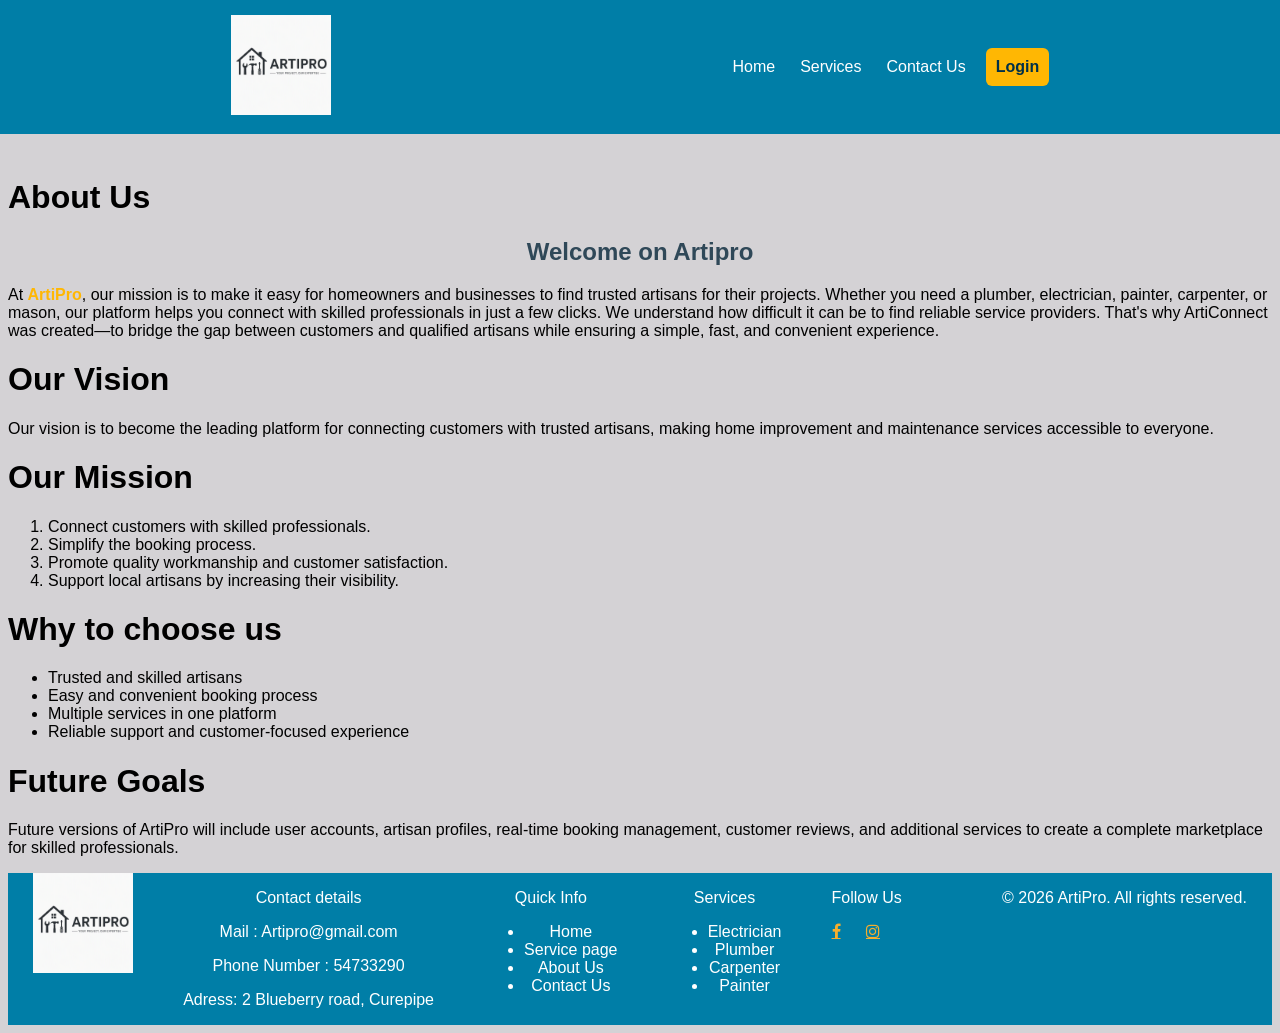
<file: Hackathon Project/about.html>
<!DOCTYPE html>
<html lang="en">
<head>
    <meta charset="UTF-8">
    <meta name="viewport" content="width=device-width, initial-scale=1.0">
    <title>About Us</title>
      <link rel="icon" href="./ArtiPro Icon.png" type="icon">
    <link rel="stylesheet" href="arti.css">
    <link rel="stylesheet" href="https://cdnjs.cloudflare.com/ajax/libs/font-awesome/4.7.0/css/font-awesome.min.css">
</head>
<body>
    <header>
    <div class="logo">
            <a href="arti.html"><img src="./ArtiPro Logo 2.png" width="100"></a>
        </div>
    <nav class="navbar">
        <ul>
            <li><a href="arti.html">Home</a></li>
            <li><a href="Services.html">Services</a></li>
            <li><a href="contact.html">Contact Us</a></li>
        </ul>
        <a href="login.html" class="btn">Login</a>
    </nav>
    </header>
    <main>
    <h1>About Us</h1>
    <h2>Welcome on Artipro</h2>
    <p>
        At <strong>ArtiPro</strong>, our mission is to make it easy for homeowners and businesses to find trusted artisans for their projects. Whether you need a plumber, electrician, painter, carpenter, or mason, our platform helps you connect with skilled professionals in just a few clicks.
    We understand how difficult it can be to find reliable service providers. That's why ArtiConnect was created—to bridge the gap between customers and qualified artisans while ensuring a simple, fast, and convenient experience.
    </p>
    <h1>Our Vision</h1>
    <p>
        Our vision is to become the leading platform for connecting customers with trusted artisans, making home improvement and maintenance services accessible to everyone.
    </p>
    <h1>Our Mission</h1>
    <ol>
        <li>Connect customers with skilled professionals.</li>
        <li>Simplify the booking process.</li>
        <li>Promote quality workmanship and customer satisfaction.</li>
        <li>Support local artisans by increasing their visibility.</li>
    </ol>
    <h1>Why to choose us</h1>
    <ul>
        <li>Trusted and skilled artisans</li>
        <li>Easy and convenient booking process</li>
        <li>Multiple services in one platform</li>
        <li>Reliable support and customer-focused experience</li>
    </ul>
    <h1>Future Goals</h1>
    <p>Future versions of ArtiPro will include user accounts, artisan profiles, real-time booking management, customer reviews, and additional services to create a complete marketplace for skilled professionals.</p>
    </main>
        <footer>
        <img src="./ArtiPro Logo 2.png" width="100">
        <div class="contact">
            <p>Contact details</p>
            <p>Mail : Artipro@gmail.com</p>
            <p>Phone Number : 54733290</p>
            <p>Adress: 2 Blueberry road, Curepipe</p> 
        </div>
        <div class="information">  
        <p>Quick Info</p>
            <ul>
                <li><a href="arti.html">Home</a></li>
                <li><a href="Services.html">Service page</a></li>
                <li><a href="about.html">About Us</a></li>
                <li><a href="contact.html">Contact Us</a></li>
            </ul>
        </div>    
        <div id="services">
            <p>Services</p>
            <ul>
                <li><a href="date.html">Electrician</a></li>
                <li><a href="date.html">Plumber</a></li>
                <li><a href="date.html">Carpenter</a></li>
                <li><a href="date.html">Painter</a></li>
            </ul>
        </div>
        <div id="social">
            <p>Follow Us</p>
            <a href="https://www.facebook.com/ArtisansLokal/" class="fa fa-facebook"></a>
            <a href="https://www.instagram.com/the_village_artisan/" class="fa fa-instagram"></a> 
        </div>
        
        <br><br>
        <p>&copy; 2026 ArtiPro. All rights reserved.</p>
    </footer>
</body>
</html>
</file>
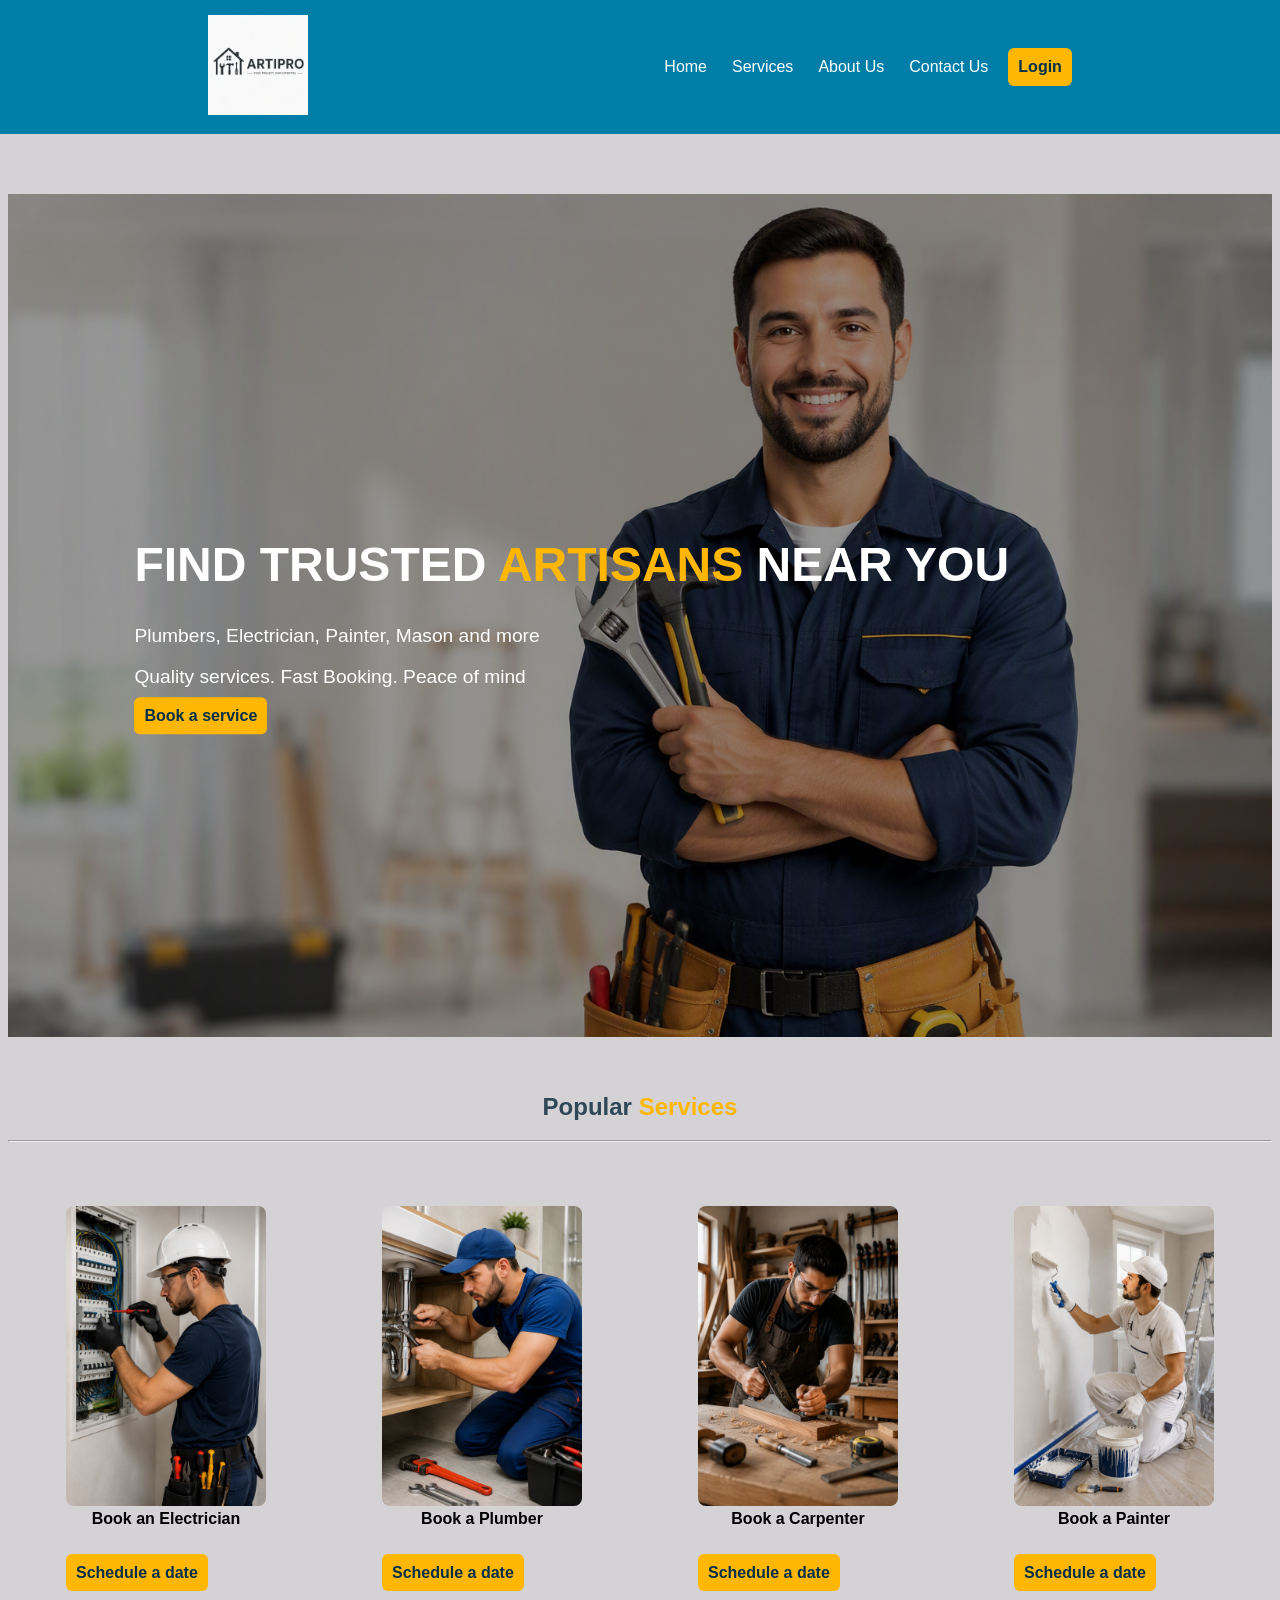
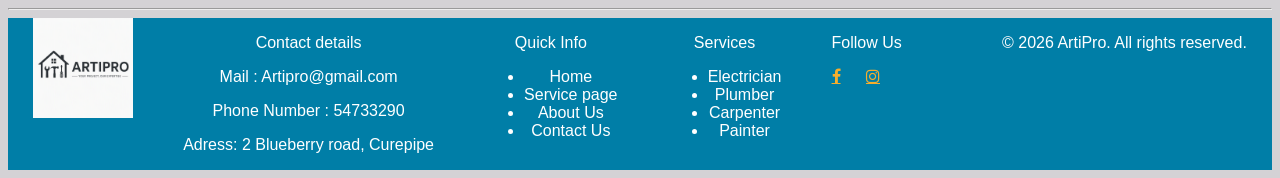
<file: Hackathon Project/arti.html>
<!DOCTYPE html>
<html lang="en">
<head>
    <meta charset="UTF-8">
    <meta name="viewport" content="width=device-width, initial-scale=1.0">
    <title>ArtiPro</title>
    <link rel="stylesheet" href="arti.css">
    <link rel="icon" href="./ArtiPro Icon.png" type="icon">
    <link rel="stylesheet" href="https://cdnjs.cloudflare.com/ajax/libs/font-awesome/4.7.0/css/font-awesome.min.css">
</head>
<body>
<header>
    <div class="logo">
        <img src="./ArtiPro Logo 2.png" width="100">
    </div>
    <nav class="navbar">
        <ul>
            <li><a href="arti.html">Home</a></li>
            <li><a href="Services.html">Services</a></li>
            <li><a href="about.html">About Us</a></li>
            <li><a href="contact.html">Contact Us</a></li>
        </ul>
        <a href="login.html" class="btn">Login</a>
    </nav>
</header>
    <br><br>
        <div class="hero-image">
            <img src="./Hero Background Img.png" alt="hero background image">
            <div class="hero-text">
                <h1>FIND TRUSTED <strong>ARTISANS</strong> NEAR YOU</h1>
                <p>Plumbers, Electrician, Painter, Mason and more</p>
                <p>Quality services. Fast Booking. Peace of mind</p>
                <a href="date.html" class="btn">Book a service</a>
            </div>
        </div>
        <br><br>
    <main>
    <h2>Popular <strong>Services</strong></h2>
    <hr>
    <br><br>
   <div class="container">
 
        <div class="service">
            <div class="row">
                <a href="Services.html"><img src="./Electrician.png" alt="Electrician image" width="200"></a>
                <div id="text">Book an Electrician</div>
                <br><br>
                <a href="date.html" class="btn">Schedule a date</a>
            </div>
        </div>
 
        <div class="service">
            <div class="row">
                <a href="Services.html"><img src="./Plumber.png" alt="Plumber image" width="200"></a>
                <div id="text">Book a Plumber</div>
                <br><br>
                <a href="date.html" class="btn">Schedule a date</a>
            </div>
        </div>
 
        <div class="service">
            <div class="row">
                <a href="Services.html"><img src="./Carpenter.png" alt="Carpenter image" width="200"></a>
                <div id="text">Book a Carpenter</div>
                <br><br>
                <a href="date.html" class="btn">Schedule a date</a>
            </div>
        </div>
 
        <div class="service">
            <div class="row">
                <a href="Services.html"><img src="./Painter.png" alt="Painter image" width="200"></a>
                <div id="text">Book a Painter</div>
                <br><br>
                <a href="date.html" class="btn">Schedule a date</a>
            </div>
        </div>
        </div>
        </main>
            <br>
            <hr>
    <footer>
        <img src="./ArtiPro Logo 2.png" width="100">
        <div class="contact">
            <p>Contact details</p>
            <p>Mail : Artipro@gmail.com</p>
            <p>Phone Number : 54733290</p>
            <p>Adress: 2 Blueberry road, Curepipe</p> 
        </div>
        <div class="information">
        <p>Quick Info</p>
            <ul>
                <li><a href="arti.html">Home</a></li>
                <li><a href="Services.html">Service page</a></li>
                <li><a href="about.html">About Us</a></li>
                <li><a href="contact.html">Contact Us</a></li>
            </ul>
         </div>   
        <div id="services">
        <p>Services</p>
            <ul>
                <li><a href="date.html">Electrician</a></li>
                <li><a href="date.html">Plumber</a></li>
                <li><a href="date.html">Carpenter</a></li>
                <li><a href="date.html">Painter</a></li>
            </ul>
            </div>
        <div id="social">
            <p>Follow Us</p>
            <a href="https://www.facebook.com/ArtisansLokal/" class="fa fa-facebook"></a>
            <a href="https://www.instagram.com/the_village_artisan/" class="fa fa-instagram"></a> 
        </div>
        <br><br>
        <p>&copy; 2026 ArtiPro. All rights reserved.</p>
    </footer>
</body>
</html>
</file>
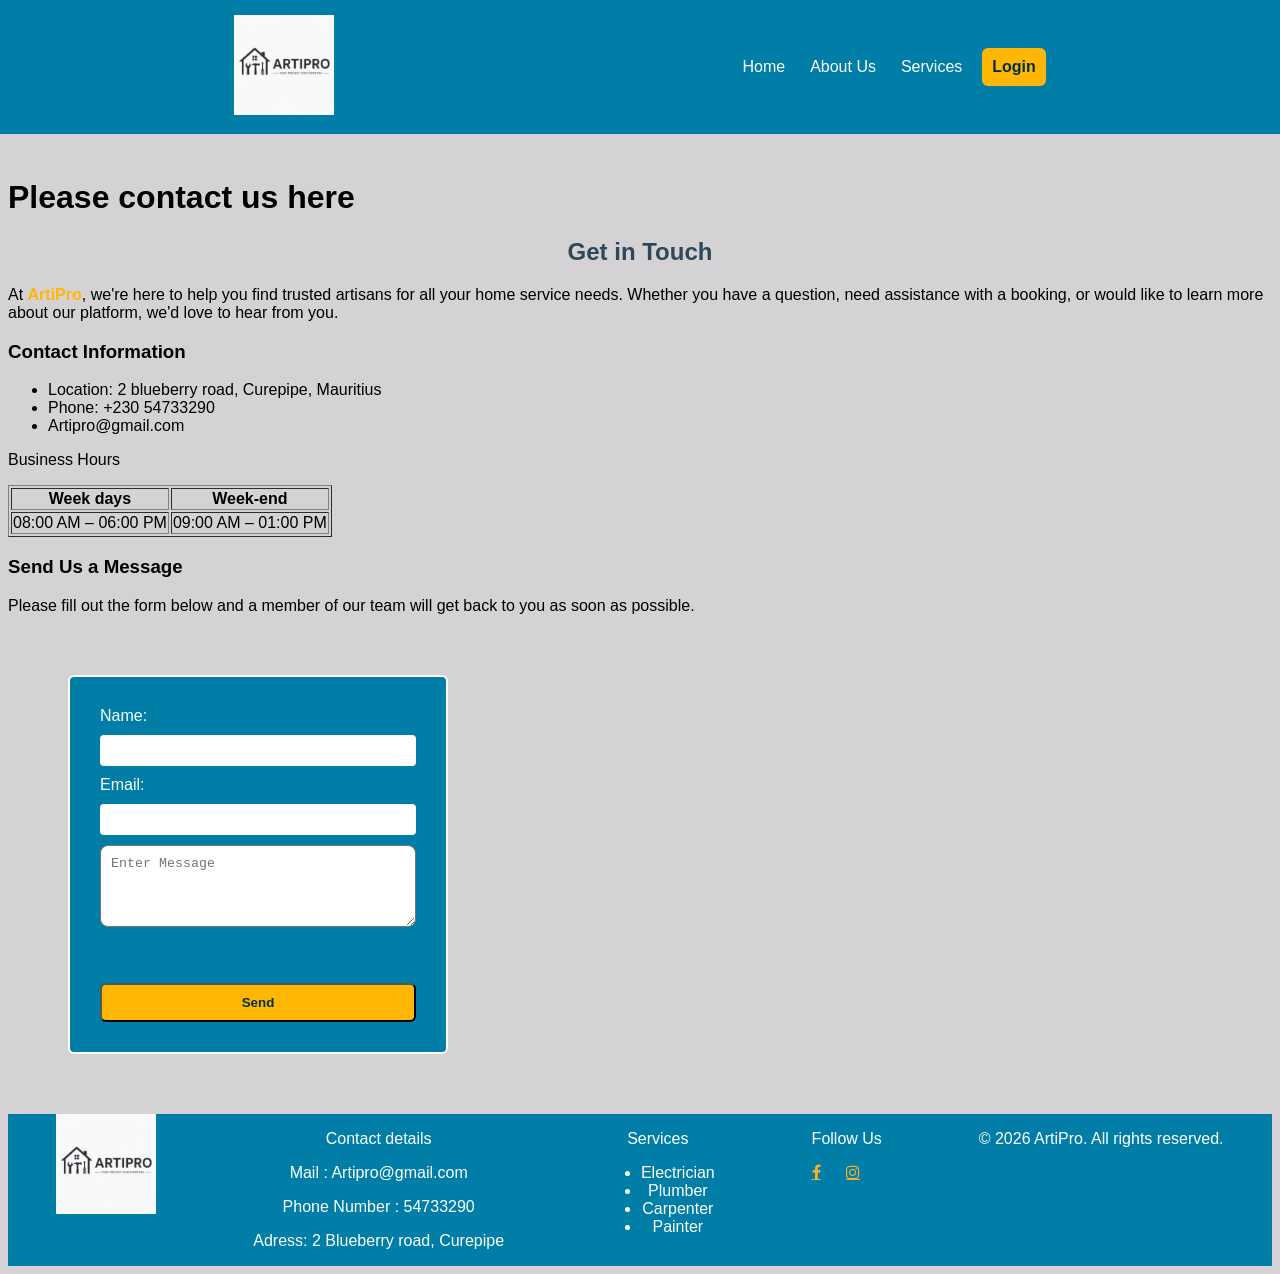
<file: Hackathon Project/contact.html>
<!DOCTYPE html>
<html lang="en">
<head>
    <meta charset="UTF-8">
    <meta name="viewport" content="width=device-width, initial-scale=1.0">
    <title>Contact Us</title>
    <link rel="icon" href="./ArtiPro Icon.png" type="icon">
    <link rel="stylesheet" href="arti.css">
    <link rel="stylesheet" href="https://cdnjs.cloudflare.com/ajax/libs/font-awesome/4.7.0/css/font-awesome.min.css">
</head>
<body>
    <header>
    <div class="logo">
       <a href="arti.html"><img src="./ArtiPro Logo 2.png" width="100"></a>
    </div>
    <nav class="navbar">
        <ul>
            <li><a href="arti.html">Home</a></li>
            <li><a href="about.html">About Us</a></li>
            <li><a href="Services.html">Services</a></li>
        </ul>
        <a href="login.html" class="btn">Login</a>
    </nav>
    </header>
    <h1>Please contact us here</h1>
    <h2>Get in Touch</h2>
    <p>At <strong>ArtiPro</strong>, we're here to help you find trusted artisans for all your home service needs. Whether you have a question, need assistance with a booking, or would like to learn more about our platform, we'd love to hear from you.</p>
    <h3>Contact Information</h3>
    <ul>
        <li>Location: 2 blueberry road, Curepipe, Mauritius</li>
        <li>Phone: +230 54733290</li>
        <li>Artipro@gmail.com</li>
    </ul>
    <p>Business Hours</p>
    <table border="1">
        <tr>
            <th>Week days</th>
            <th>Week-end</th>
        </tr>
        <tr>
            <td>08:00 AM – 06:00 PM</td>
            <td>09:00 AM – 01:00 PM</td>
        </tr>
    </table>
    <h3>Send Us a Message</h3>
    <p>Please fill out the form below and a member of our team will get back to you as soon as possible.</p>
    <div id="contact-container">
        <form>
            <label>Name:</label>
            <input type="text">
            <label>Email:</label>
            <input type="email">
            <textarea rows="4" cols="30" placeholder="Enter Message"></textarea>
            <br><br>
            <button class="btn">Send</button>
        </form>
    </div>

    <section>
        <footer>
            <img src="./ArtiPro Logo 2.png" width="100">
            <div class="contact">
            <p>Contact details</p>
            <p>Mail : Artipro@gmail.com</p>
            <p>Phone Number : 54733290</p>
            <p>Adress: 2 Blueberry road, Curepipe</p> 
            </div>
            <div id="services">
            <p>Services</p>
            <ul>
            <li><a href="date.html">Electrician</a></li>
            <li><a href="date.html">Plumber</a></li>
            <li><a href="date.html">Carpenter</a></li>
            <li><a href="date.html">Painter</a></li>
            </ul>
            </div>
            <div id="social">
            <p>Follow Us</p>
            <a href="https://www.facebook.com/ArtisansLokal/" class="fa fa-facebook"></a>
            <a href="https://www.instagram.com/the_village_artisan/" class="fa fa-instagram"></a>
            </div>
            <p>&copy; 2026 ArtiPro. All rights reserved.</p>        
        </footer>
    </section>
    
</body>
</html>
</file>
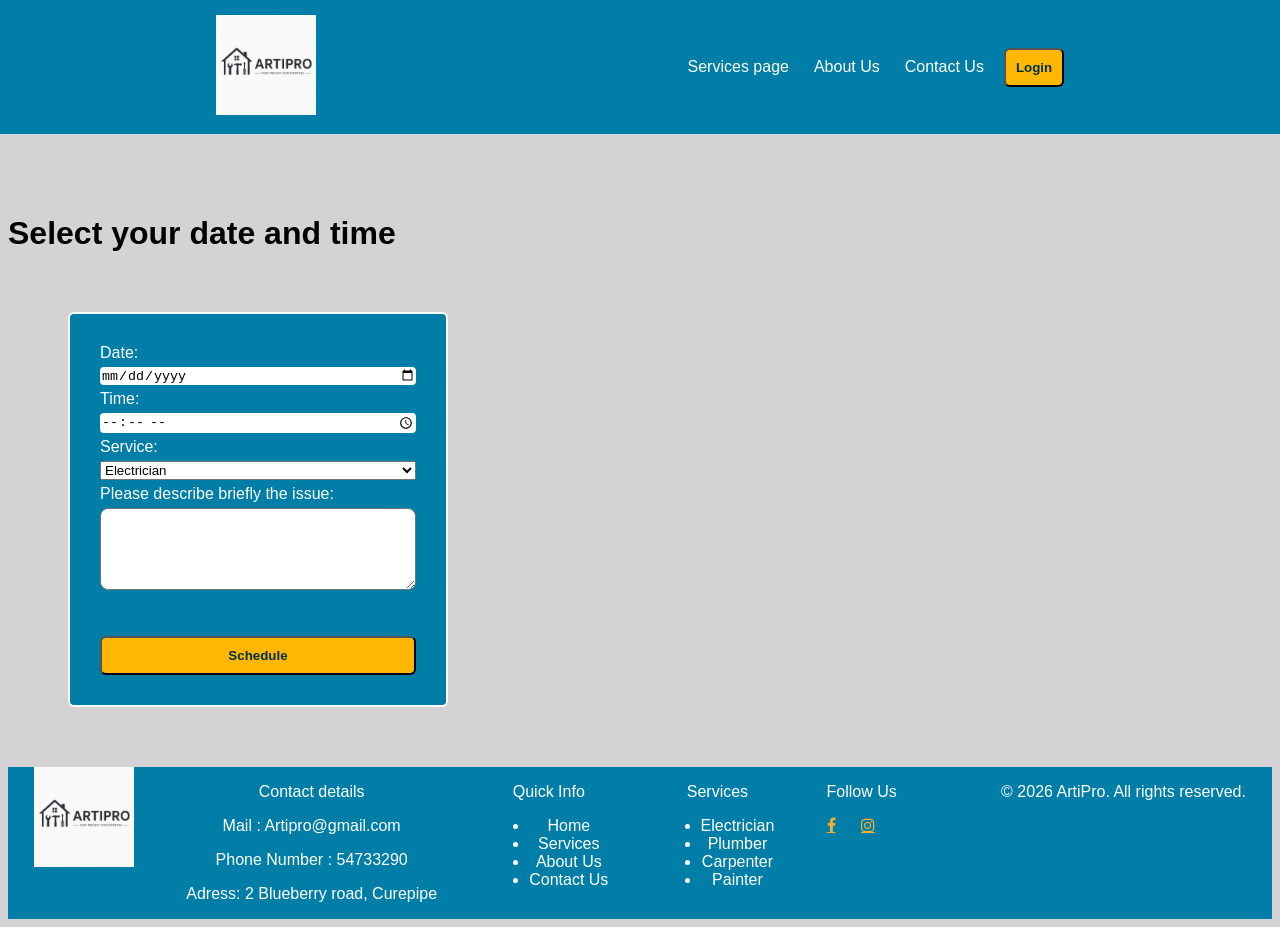
<file: Hackathon Project/date.html>
<!DOCTYPE html>
<html lang="en">
<head>
    <meta charset="UTF-8">
    <meta name="viewport" content="width=device-width, initial-scale=1.0">
    <title>Schedule a date</title>
    <link rel="icon" href="./ArtiPro Icon.png" type="icon">
    <link rel="stylesheet" href="arti.css">
    <link rel="stylesheet" href="https://cdnjs.cloudflare.com/ajax/libs/font-awesome/4.7.0/css/font-awesome.min.css">
</head>
<body>
    <header>        
        <div class="logo">
           <a href="arti.html"><img src="./ArtiPro Logo 2.png" width="100"></a>
        </div>
        <nav class="navbar">
            <ul>
                <li><a href="Services.html">Services page</a></li>
                <li><a href="about.html">About Us</a></li>
                <li><a href="contact.html">Contact Us</a></li>
            </ul>
            <button class="btn">Login</button>
        </nav>
    </header>
    <br><br>
    <main>
        <h1>Select your date and time</h1>
        <div id="time-container">
        <form>
            <label>Date:</label>
            <input type="date">
            <label>Time:</label>
            <input type="time">
            <label>Service:</label>
            <select>
                <option value="Electrician">Electrician</option>
                <option value="Plumber">Plumber</option>
                <option value="Carpenter">Carpenter</option>
                <option value="Painter">Painter</option>
            </select>
            <label>Please describe briefly the issue:</label>
            <textarea rows="4" cols="30"></textarea>
            <br><br>
            <button class="btn">Schedule</button>
        </div>    
        </form>
    </main>
        <footer>
        <img src="./ArtiPro Logo 2.png" width="100">
        <div class="contact">
            <p>Contact details</p>
            <p>Mail : Artipro@gmail.com</p>
            <p>Phone Number : 54733290</p>
            <p>Adress: 2 Blueberry road, Curepipe</p> 
        </div>
        <div class="information">
         <p>Quick Info</p>
            <ul>
                <li><a href="arti.html">Home</a></li>
                <li><a href="Services.html">Services</a></li>
                <li><a href="about.html">About Us</a></li>
                <li><a href="contact.html">Contact Us</a></li>
            </ul>
        </div>
        <div id="services">
                <p>Services</p>
            <ul>
                <li><a href="date.html">Electrician</a></li>
                <li><a href="date.html">Plumber</a></li>
                <li><a href="date.html">Carpenter</a></li>
                <li><a href="date.html">Painter</a></li>
            </ul>
        </div>
        <div id="social">
            <p>Follow Us</p>
            <a href="https://www.facebook.com/ArtisansLokal/" class="fa fa-facebook"></a>
            <a href="https://www.instagram.com/the_village_artisan/" class="fa fa-instagram"></a> 
        </div>
        <br><br>
        <p>&copy; 2026 ArtiPro. All rights reserved.</p>
    </footer>
    
</body>
</html>
</file>
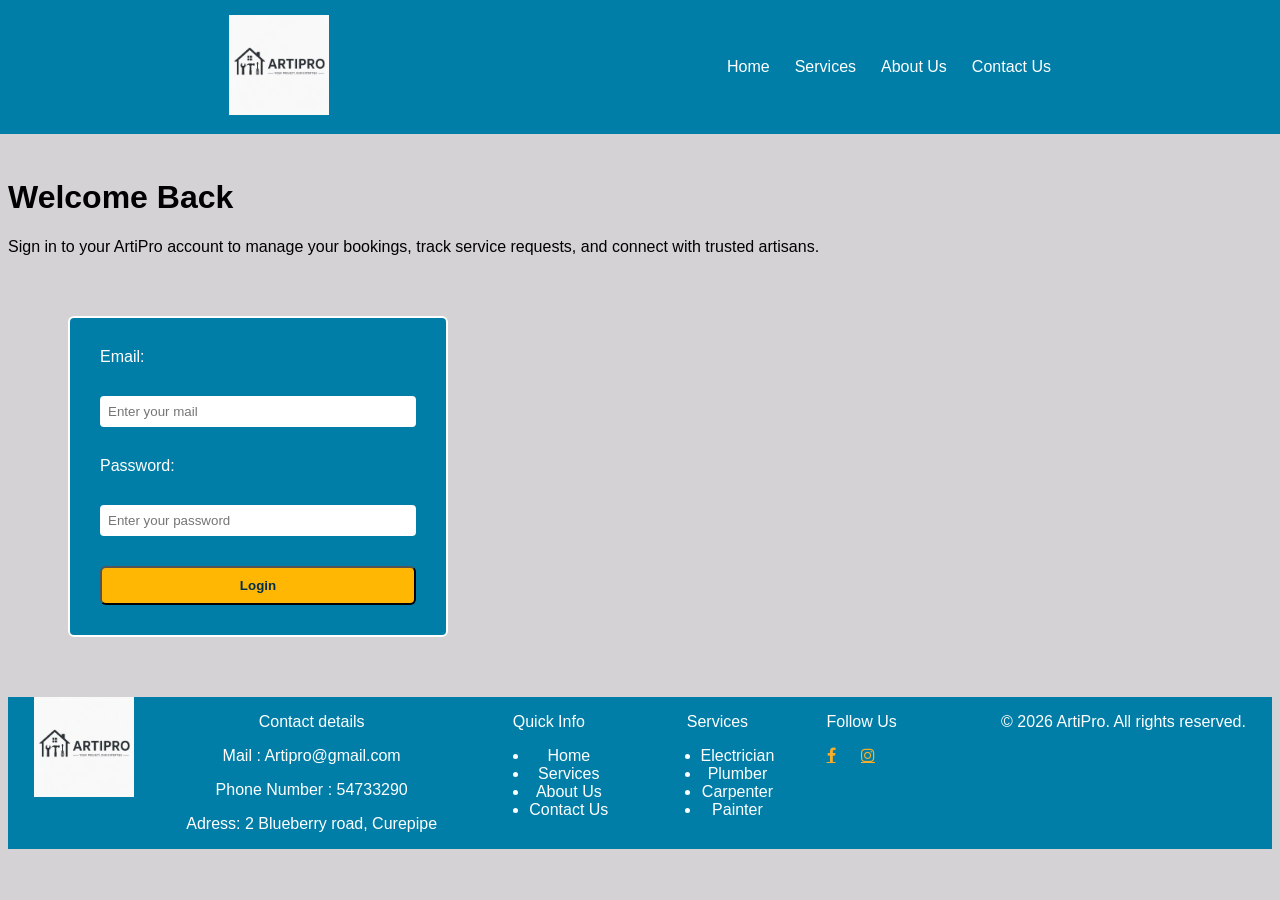
<file: Hackathon Project/login.html>
<!DOCTYPE html>
<html lang="en">
<head>
    <meta charset="UTF-8">
    <meta name="viewport" content="width=device-width, initial-scale=1.0">
    <title>Login Page</title>
    <link rel="icon" href="./ArtiPro Icon.png" type="icon">
    <link rel="stylesheet" href="arti.css">
    <link rel="stylesheet" href="https://cdnjs.cloudflare.com/ajax/libs/font-awesome/4.7.0/css/font-awesome.min.css">
</head>
<body>
    <header>
        <div class="logo">
            <a href="arti.html"><img src="./ArtiPro Logo 2.png" width="100"></a>
        </div>
        <nav class="navbar">
            <ul>
            <li><a href="arti.html">Home</a></li>
            <li><a href="Services.html">Services</a></li>
            <li><a href="about.html">About Us</a></li>
            <li><a href="contact.html">Contact Us</a></li>
            </ul>
        </nav>
    </header>
    <h1>Welcome Back</h1>
    <p>Sign in to your ArtiPro account to manage your bookings, track service requests, and connect with trusted artisans.</p>
    <main>
        <div id="login-container">
        <form>
            <label>Email:</label>
            <input type="email" placeholder="Enter your mail">
            <label>Password:</label>
            <input type="password" placeholder="Enter your password">
            <button class="btn">Login</button>
        </form>
        </div>
    </main>
    <footer>
        <img src="./ArtiPro Logo 2.png" width="100">
        <div class="contact">
            <p>Contact details</p>
            <p>Mail : Artipro@gmail.com</p>
            <p>Phone Number : 54733290</p>
            <p>Adress: 2 Blueberry road, Curepipe</p> 
        </div>
        <div class="information">
        <p>Quick Info</p>
            <ul>
                <li><a href="arti.html">Home</a></li>
                <li><a href="Services.html">Services</a></li>
                <li><a href="about.html">About Us</a></li>
                <li><a href="contact.html">Contact Us</a></li>
            </ul>
        </div>   
        <div id="services">
                <p>Services</p>
            <ul>
                <li><a href="date.html">Electrician</a></li>
                <li><a href="date.html">Plumber</a></li>
                <li><a href="date.html">Carpenter</a></li>
                <li><a href="date.html">Painter</a></li>
            </ul>
        </div>    
        <div id="social">
            <p>Follow Us</p>
            <a href="https://www.facebook.com/ArtisansLokal/" class="fa fa-facebook"></a>
            <a href="https://www.instagram.com/the_village_artisan/" class="fa fa-instagram"></a> 
        </div>
        
        <br><br>
        <div id="copyright">
        <p>&copy; 2026 ArtiPro. All rights reserved.</p>
        </div>
    </footer>
</body>
</html>
</file>
<file: Hackathon Project/arti.css>
* { 
    box-sizing: border-box; 
}
body {
    font-family: Arial, Helvetica, sans-serif;
    background-color: #d4d2d5;
    padding-top: 150px;
}
.hero-image {
    position: relative;
}

.hero-image img {
    width: 100%;
    display: block;
}

.hero-image::before {
    content: "";
    position: absolute;
    inset: 0;
    background: rgba(0,0,0,0.4);
    z-index: 1;
}

.hero-text {
    position: absolute;
    top: 50%;
    left: 10%;
    transform: translateY(-50%);
    color: white;
    z-index: 2;
}

.hero-text h1 {
    font-size: 3rem;
}

.hero-text p {
    font-size: 1.2rem;
}
header{
    display:flex;
    justify-content:space-around;
    align-items:center;
    position:fixed;
    top:0;
    left:0;
    width:100%;
    background:#007ea7;
    padding:15px 30px;
    z-index:1000;
}

.navbar {
    display:flex;
    align-items:center;
    gap:20px;
    padding-bottom: 0;
}

.navbar ul{
    display:flex;
    list-style:none;
    gap:25px;
    margin:0;
    padding:0;
}
.navbar ul li a{
    color: white;
    text-decoration: none;
}
.btn{
    background: #ffb703;
    color: #003049;
    border-radius: 6px;
    text-decoration: none;
    padding: 10px 10px;
    font-weight: bold;
    justify-content: center;
}
strong {
    color: #ffb703;
}

.container {
    display: flex;
    flex-wrap: wrap;
    justify-content: space-around;
    border-radius: 8px;
    margin: 20px 0 0 0;
}
h2 {
    text-align: center;
    color: #2f4858;
}
.container img {
    border-radius: 8px;
}
#text {
    font-weight: bold;
    text-align: center;
}
#container {
    display: flex;
    justify-content: space-around;
    flex-wrap: nowrap;
    gap: 50px;
}
#login-container{
    border: 2px solid white;
    border-radius: 6px;
    max-width: 380px;
    margin: 60px;
    padding: 30px;
    background: #007ea7;   
}

#login-container form {
    display: flex;
    flex-direction: column;
    gap: 30px;
}
#login-container label {
    color: white;
}
#login-container input {
    padding: 8px;
    border-radius: 4px;
    border: none;
}
#contact-container{
    border: 2px solid white;
    border-radius: 6px;
    max-width: 380px;
    margin: 60px;
    padding: 30px;
    background: #007ea7;
}
#contact-container form {
    display: flex;
    flex-direction: column;
    gap:10px;
}
#contact-container label {
    color: white;
}
#contact-container input {
    padding: 8px;
    border-radius: 4px;
    border: none;
}
#contact-container textarea {
    padding: 10px;
    border-radius: 8px;
}
#time-container {
    border: 2px solid white;
    border-radius: 6px;
    max-width: 380px;
    margin: 60px;
    padding: 30px;
    background: #007ea7;
}
#time-container form {
    display: flex;
    flex-direction: column;
    gap: 5px;
}
#time-container label {
    color: white;
}
#time-container input {
    border-radius: 4px;
    border: none;
}
#time-container textarea{
    padding: 10px;
    border-radius: 8px;
}
/* #time-container,#login-container,#contact-container {
    display: flex;
    justify-content: center;
    align-items: center;
} */
#work-container {
    display: flex;
    flex-flow:row wrap;
    justify-content: space-around;
    border: 2px solid #ffb703;
    border-radius: 6px;
    max-width: 1100px;
    margin: 40px;
    padding: 30px;
    background: #007ea7;
    gap: 20px;
}
#work-container >div {
    width: 280px;
}

.plumber,.carpenter,.painter,.electrician{
    border: 2px solid #ffb703;
    padding-bottom: 20px;
    text-align: center;
    border-radius: 10px;
    color: white;
}

.contact p {
    text-align: center;
}
#services p {
    text-align: center;
    list-style: none;
}
#social p{
    text-align: center;
    list-style: none;
}
#social > a {
    color: #F6AE2D;
    width: 30px;
    height: 20px;
}

.copyright {
    text-align: end;
}
footer{
    display: flex;
    justify-content: space-around;
    background-color: #007ea7;
    color: white;
}
.information{
    list-style: none;
}
.information p{
    text-align: center;
}

footer ul li a{
    display: flex;
    justify-content: center;
    color: white;
    list-style: none;
    text-decoration: none;
}
footer img{
    display: block;
    justify-content: flex-start;
    width: 100px;
    height: 100px;
}
</file>
